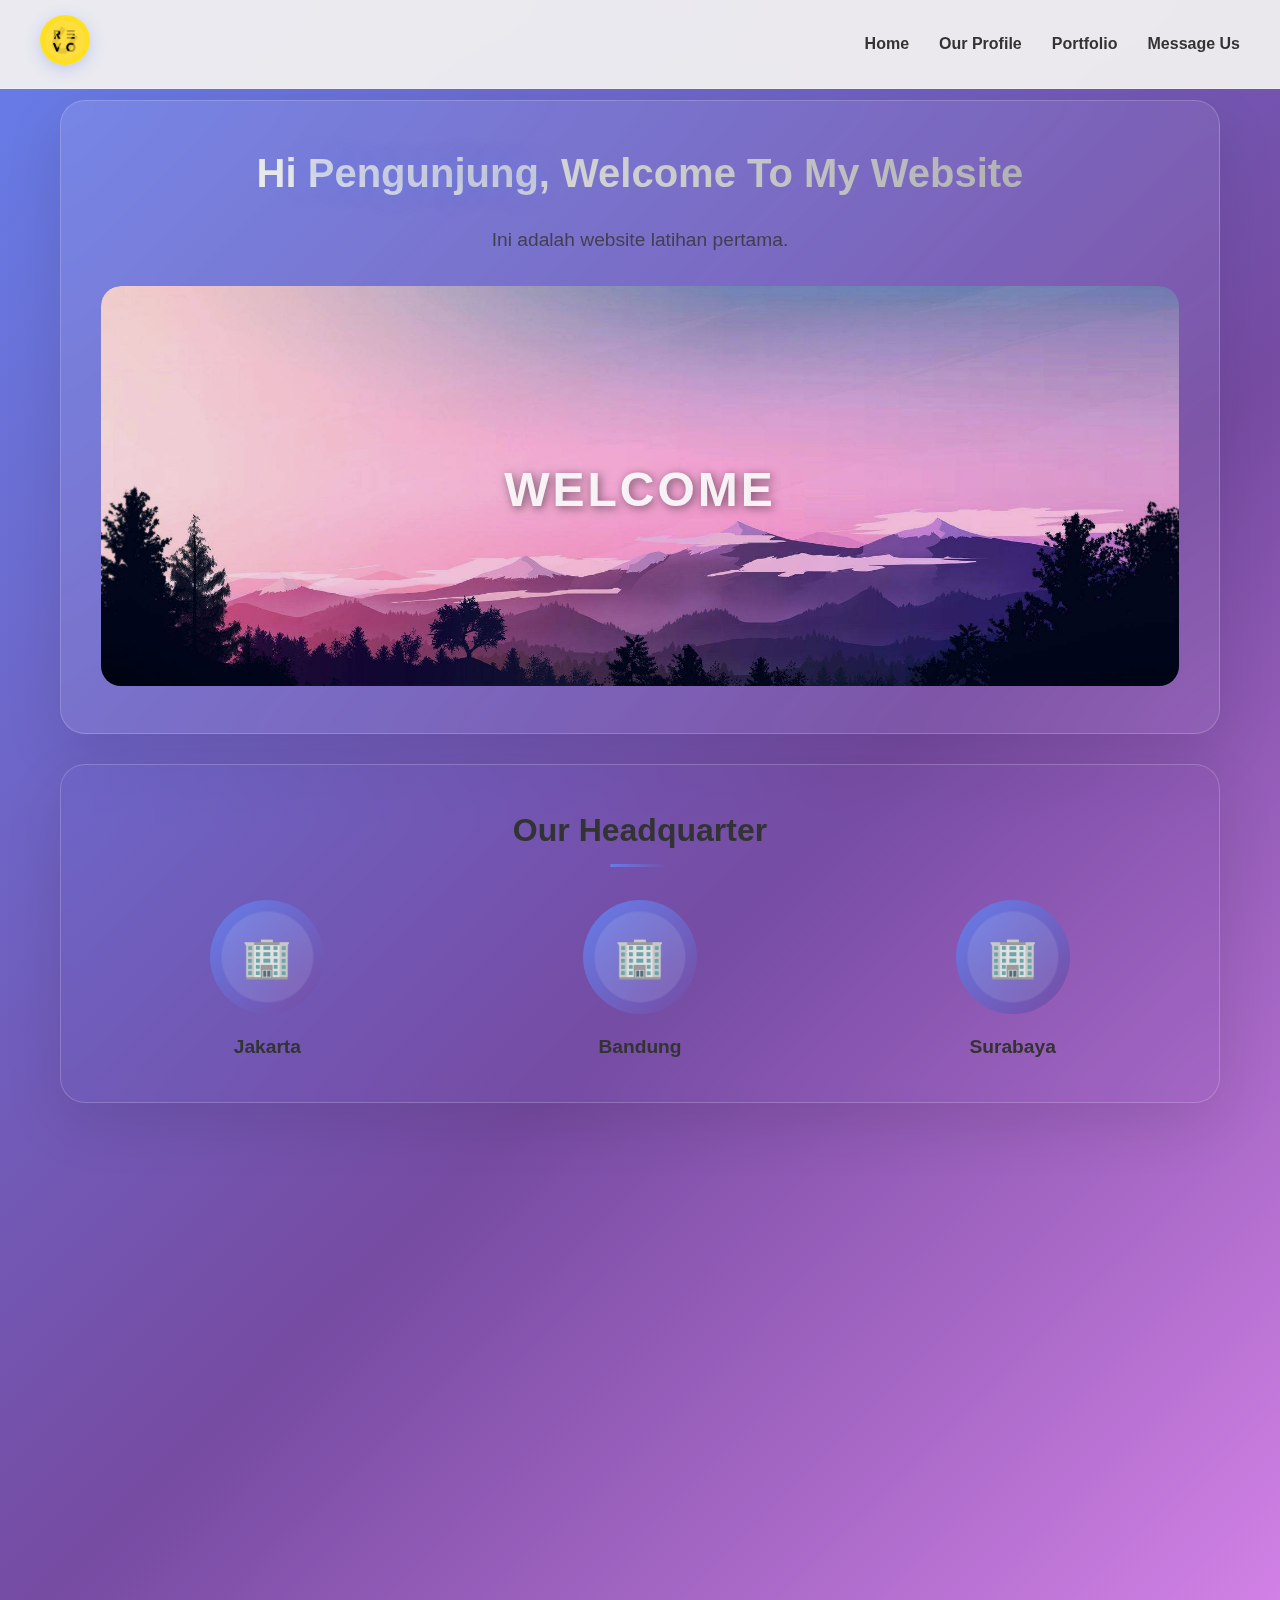
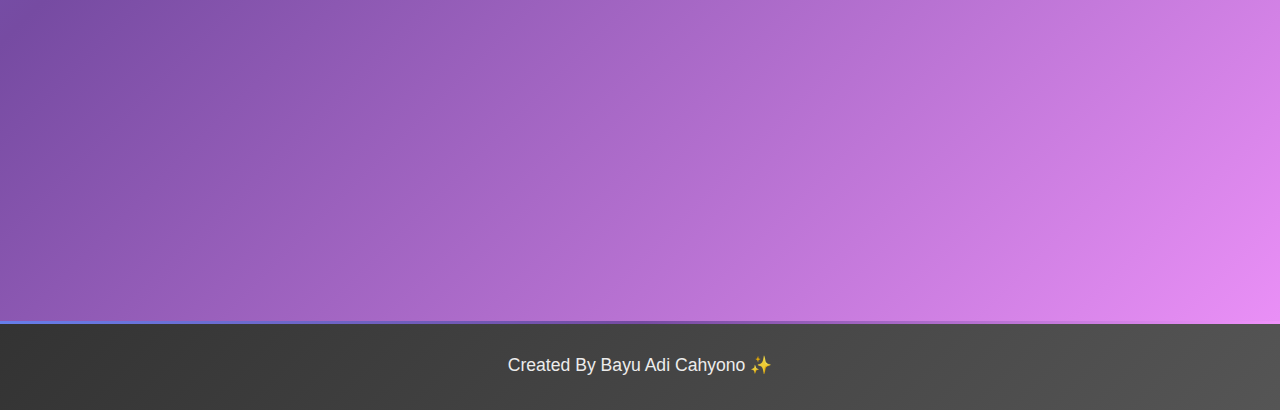
<file: index.html>
<!DOCTYPE html>
<html lang="en">
<head>
    <meta charset="UTF-8">
    <meta name="viewport" content="width=device-width, initial-scale=1.0">
    <title>My Website - Profile</title>
    <link rel="stylesheet" href="css/style.css">
</head>
<body>
    <!-- Floating Particles Background -->
    <div class="floating-particles" id="particles"></div>

    <header>
        <nav class="navbar">
            <div class="logo">
                <img src="image/logo.jpg" alt="Logo">
            </div>
            <ul class="nav-links">
                <li><a href="#welcome-banner">Home</a></li>
                <li><a href="profile.html">Our Profile</a></li>
                <li><a href="#portfolio">Portfolio</a></li>
                <li><a href="#message-us">Message Us</a></li>
            </ul>
        </nav>
    </header>

    <main>
        <section id="welcome-banner">
            <div class="banner-content">
                <h1>Hi <span id="display-name">Harli</span>, Welcome To My Website</h1>
                <p>Ini adalah website latihan pertama.</p>
            </div>
            <div class="banner-image">
                <img src="image/background.jpg" alt="Welcome Banner">
            </div>
        </section>

        <section id="headquarters">
            <h2>Our Headquarter</h2>
            <div class="city-container">
                <div class="city" data-city="Jakarta">
                    <div class="circle"></div>
                    <p>Jakarta</p>
                </div>
                <div class="city" data-city="Bandung">
                    <div class="circle"></div>
                    <p>Bandung</p>
                </div>
                <div class="city" data-city="Surabaya">
                    <div class="circle"></div>
                    <p>Surabaya</p>
                </div>
            </div>
        </section>

        <section id="message-us">
            <h2>Message Us</h2>
            <div class="contact-container">
                <form id="message-form" class="form-section">
                    <div class="form-group">
                        <label for="full-name">Nama:</label>
                        <input type="text" id="full-name" placeholder="Masukkan nama lengkap Anda" required>
                    </div>
                    <div class="form-group">
                        <label for="birth-date">Tanggal Lahir:</label>
                        <input type="date" id="birth-date" required>
                    </div>
                    <div class="form-group form-group-inline">
                        <label>Jenis Kelamin:</label>
                        <div>
                            <input type="radio" id="male" name="gender" value="Laki-laki" required>
                            <label for="male">Laki-laki</label>
                            <input type="radio" id="female" name="gender" value="Perempuan" required>
                            <label for="female">Perempuan</label>
                        </div>
                    </div>
                    <div class="form-group">
                        <label for="messages">Pesan:</label>
                        <textarea id="messages" rows="5" placeholder="Tulis pesan Anda di sini..." required></textarea>
                    </div>
                    <button type="submit">✉️ Kirim Pesan</button>
                </form>

                <div class="result-section">
                    <p><strong>Current time:</strong> <span id="current-time"></span></p>
                    <p><strong>Nama:</strong> <span id="sender-full-name">-</span></p>
                    <p><strong>Tanggal Lahir:</strong> <span id="sender-birth-date">-</span></p>
                    <p><strong>Jenis Kelamin:</strong> <span id="sender-gender">-</span></p>
                    <p><strong>Pesan:</strong> <span id="sender-messages">-</span></p>
                </div>
            </div>
        </section>
    </main>

    <footer>
        <p>Created By Bayu Adi Cahyono ✨</p>
    </footer>

    <script src="js/script.js"></script>
</body>
</html>
</file>
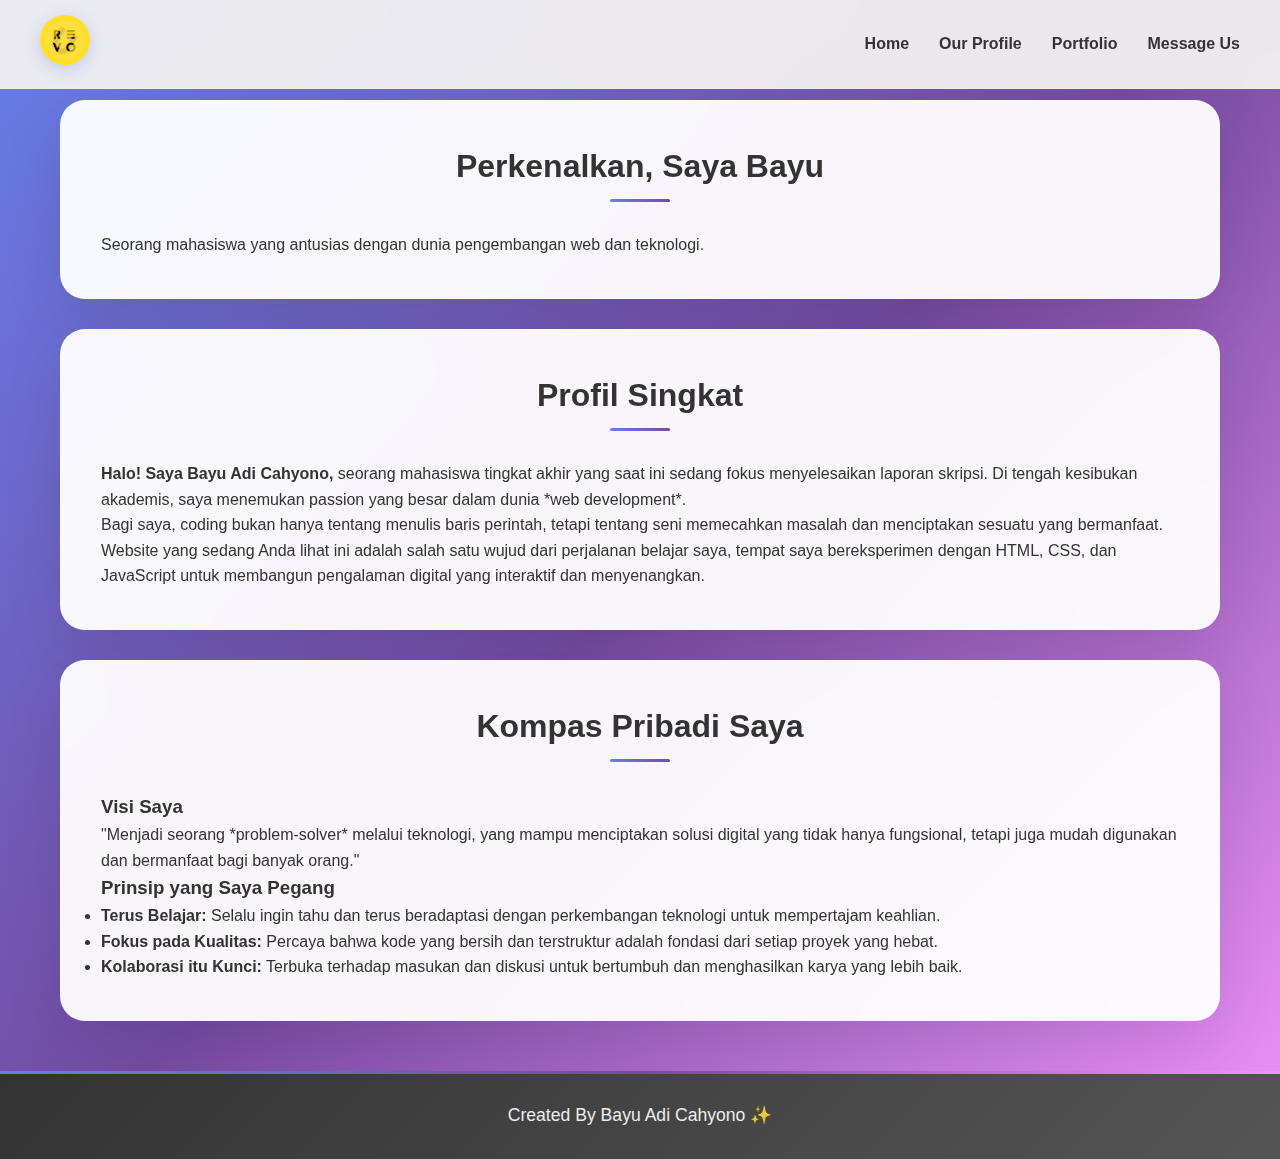
<file: profile.html>
<!DOCTYPE html>
<html lang="en">
<head>
    <meta charset="UTF-8">
    <meta name="viewport" content="width=device-width, initial-scale=1.0">
    <title>My Website - Profile</title>
    <link rel="stylesheet" href="css/style.css">
</head>
<body>
    <!-- Floating Particles Background -->
    <div class="floating-particles" id="particles"></div>

    <header>
        <nav class="navbar">
            <div class="logo">
                <img src="image/logo.jpg" alt="Logo">
            </div>
            <ul class="nav-links">
                <li><a href="index.html">Home</a></li>
                <li><a href="#headquarters">Our Profile</a></li>
                <li><a href="#portfolio">Portfolio</a></li>
                <li><a href="#message-us">Message Us</a></li>
            </ul>
        </nav>
    </header>

    <main>
        <section id="profile-banner" class="profile-section">
            <div class="banner-overlay">
                <h2>Perkenalkan, Saya Bayu</h2>
                <p>Seorang mahasiswa yang antusias dengan dunia pengembangan web dan teknologi.</p>
            </div>
        </section>
    
        <section id="about-us" class="profile-section">
            <h2>Profil Singkat</h2>
            <div class="about-content">
                <div class="about-text">
                    <p><strong>Halo! Saya Bayu Adi Cahyono,</strong> seorang mahasiswa tingkat akhir yang saat ini sedang fokus menyelesaikan laporan skripsi. Di tengah kesibukan akademis, saya menemukan passion yang besar dalam dunia *web development*.</p>
                    <p>Bagi saya, coding bukan hanya tentang menulis baris perintah, tetapi tentang seni memecahkan masalah dan menciptakan sesuatu yang bermanfaat. Website yang sedang Anda lihat ini adalah salah satu wujud dari perjalanan belajar saya, tempat saya bereksperimen dengan HTML, CSS, dan JavaScript untuk membangun pengalaman digital yang interaktif dan menyenangkan.</p>
                </div>

            </div>
        </section>
        
        <section id="vision-mission" class="profile-section">
            <h2>Kompas Pribadi Saya</h2>
            <div class="vm-container">
                <div class="vision-card">
                    <h3>Visi Saya</h3>
                    <p>"Menjadi seorang *problem-solver* melalui teknologi, yang mampu menciptakan solusi digital yang tidak hanya fungsional, tetapi juga mudah digunakan dan bermanfaat bagi banyak orang."</p>
                </div>
                <div class="mission-card">
                    <h3>Prinsip yang Saya Pegang</h3>
                    <ul>
                        <li><strong>Terus Belajar:</strong> Selalu ingin tahu dan terus beradaptasi dengan perkembangan teknologi untuk mempertajam keahlian.</li>
                        <li><strong>Fokus pada Kualitas:</strong> Percaya bahwa kode yang bersih dan terstruktur adalah fondasi dari setiap proyek yang hebat.</li>
                        <li><strong>Kolaborasi itu Kunci:</strong> Terbuka terhadap masukan dan diskusi untuk bertumbuh dan menghasilkan karya yang lebih baik.</li>
                    </ul>
                </div>
            </div>
        </section>
    </main>

    <footer>
        <p>Created By Bayu Adi Cahyono ✨</p>
    </footer>

    <script src="js/script.js"></script>
</body>
</html>
</file>
<file: css/style.css>
* {
    margin: 0;
    padding: 0;
    box-sizing: border-box;
}

body {
    font-family: 'Segoe UI', Tahoma, Geneva, Verdana, sans-serif;
    line-height: 1.6;
    background: linear-gradient(135deg, #667eea 0%, #764ba2 50%, #f093fb 100%);
    color: #333;
    overflow-x: hidden;
}

/* === HEADER & NAVBAR === */
header {
    position: fixed;
    top: 0;
    width: 100%;
    background: rgba(241, 240, 240, 0.95);
    backdrop-filter: blur(20px);
    padding: 15px 40px;
    border-bottom: 1px solid rgba(255, 255, 255, 0.2);
    z-index: 1000;
    transition: all 0.3s ease;
}

.navbar {
    display: flex;
    justify-content: space-between;
    align-items: center;
    max-width: 1200px;
    margin: 0 auto;
}

.logo img {
    border-radius: 50%;
    object-fit: cover;
    width: 50px;
    height: 50px;
    box-shadow: 0 4px 15px rgba(102, 126, 234, 0.3);
    transition: transform 0.3s ease;
}

.logo img:hover {
    transform: scale(1.1) rotate(5deg);
}

.nav-links {
    display: flex;
    list-style: none;
    gap: 30px;
}

.nav-links a {
    text-decoration: none;
    color: #333;
    font-weight: 600;
    position: relative;
    transition: color 0.3s ease;
}

.nav-links a::after {
    content: '';
    position: absolute;
    bottom: -5px;
    left: 0;
    width: 0;
    height: 2px;
    background: linear-gradient(45deg, #667eea, #764ba2);
    transition: width 0.3s ease;
}

.nav-links a:hover {
    color: #667eea;
}

.nav-links a:hover::after {
    width: 100%;
}

/* === MAIN CONTENT === */
main {
    max-width: 1200px;
    margin: 100px auto 0;
    padding: 0 20px;
}

section {
    background: rgba(255, 255, 255, 0.95);
    backdrop-filter: blur(20px);
    margin-bottom: 30px;
    padding: 40px;
    border-radius: 25px;
    box-shadow: 0 20px 60px rgba(0, 0, 0, 0.1);
    border: 1px solid rgba(255, 255, 255, 0.2);
    position: relative;
    overflow: hidden;
    animation: fadeInUp 0.8s ease forwards;
    opacity: 0;
    transform: translateY(30px);
}

section::before {
    content: '';
    position: absolute;
    top: 0;
    left: -100%;
    width: 100%;
    height: 2px;
    background: linear-gradient(90deg, transparent, #667eea, transparent);
    animation: slideIn 2s ease-in-out infinite;
}

h1, h2 {
    margin-bottom: 20px;
    color: #333;
    position: relative;
}

h1 {
    font-size: 2.5rem;
    background: linear-gradient(45deg, #f6f7f7, #a4a4a5);
    -webkit-background-clip: text;
    -webkit-text-fill-color: transparent;
    background-clip: text;
}

h2 {
    font-size: 2rem;
    text-align: center;
    margin-bottom: 40px;
}

h2::after {
    content: '';
    position: absolute;
    bottom: -10px;
    left: 50%;
    transform: translateX(-50%);
    width: 60px;
    height: 3px;
    background: linear-gradient(45deg, #667eea, #764ba2);
    border-radius: 2px;
}

/* === WELCOME BANNER SECTION === */
#welcome-banner {
    text-align: center;
    background: linear-gradient(135deg, rgba(255,255,255,0.1), rgba(255,255,255,0.05));
    border: 1px solid rgba(255,255,255,0.2);
}

.banner-content p {
    font-size: 1.2rem;
    opacity: 0.8;
    margin-bottom: 30px;
}

#display-name {
    color: #667eea;
    font-weight: bold;
    text-shadow: 0 0 20px rgba(102, 126, 234, 0.5);
    animation: glow 2s ease-in-out infinite alternate;
}

.banner-image {
    margin-top: 30px;
    position: relative;
    overflow: hidden;
    border-radius: 20px;
}

.banner-image img {
    width: 100%;
    height: 400px;
    object-fit: cover;
    border-radius: 20px;
    transition: transform 0.5s ease;
    filter: brightness(0.9) contrast(1.1);
}

.banner-image:hover img {
    transform: scale(1.05);
}

.banner-image::after {
    content: 'WELCOME';
    position: absolute;
    top: 50%;
    left: 50%;
    transform: translate(-50%, -50%);
    font-size: 3rem;
    font-weight: bold;
    color: rgba(255, 255, 255, 0.9);
    text-shadow: 2px 2px 10px rgba(0,0,0,0.5);
    letter-spacing: 3px;
}

/* === HEADQUARTERS SECTION === */
#headquarters {
    background: linear-gradient(135deg, rgba(102, 126, 234, 0.05), rgba(118, 75, 162, 0.05));
}

.city-container {
    display: flex;
    flex-direction: column;
    align-items: center;
    gap: 40px;
}

.city {
    text-align: center;
    transition: transform 0.3s ease;
    cursor: pointer;
}

.city:hover {
    transform: translateY(-10px);
}

.city .circle {
    width: 120px;
    height: 120px;
    border: 3px solid transparent;
    background: linear-gradient(135deg, #667eea, #764ba2);
    background-clip: padding-box;
    border-radius: 50%;
    margin: 0 auto 15px;
    position: relative;
    overflow: hidden;
    transition: all 0.3s ease;
}

.city .circle::before {
    content: '';
    position: absolute;
    top: 50%;
    left: 50%;
    transform: translate(-50%, -50%);
    width: 80%;
    height: 80%;
    background: rgba(255, 255, 255, 0.1);
    border-radius: 50%;
    backdrop-filter: blur(10px);
}

.city .circle::after {
    content: '🏢';
    position: absolute;
    top: 50%;
    left: 50%;
    transform: translate(-50%, -50%);
    font-size: 2.5rem;
    z-index: 2;
}

.city:hover .circle {
    box-shadow: 0 15px 40px rgba(102, 126, 234, 0.4);
    transform: rotate(360deg);
}

.city p {
    font-size: 1.2rem;
    font-weight: 600;
    color: #333;
}

/* === MESSAGE US SECTION === */
#message-us {
    background: linear-gradient(135deg, rgba(240, 147, 251, 0.05), rgba(118, 75, 162, 0.05));
}

.contact-container {
    display: flex;
    flex-direction: column;
    gap: 30px;
}

.form-section {
    background: rgba(255, 255, 255, 0.7);
    padding: 30px;
    border-radius: 20px;
    backdrop-filter: blur(10px);
    border: 1px solid rgba(255, 255, 255, 0.3);
}

.form-group {
    margin-bottom: 20px;
}

.form-group label {
    display: block;
    margin-bottom: 8px;
    font-weight: 600;
    color: #333;
}

.form-group input[type="text"],
.form-group input[type="date"],
.form-group textarea {
    width: 100%;
    padding: 15px;
    border: 2px solid rgba(102, 126, 234, 0.2);
    border-radius: 12px;
    font-size: 1rem;
    transition: all 0.3s ease;
    background: rgba(255, 255, 255, 0.9);
}

.form-group input:focus,
.form-group textarea:focus {
    outline: none;
    border-color: #667eea;
    box-shadow: 0 0 20px rgba(102, 126, 234, 0.2);
    transform: translateY(-2px);
}

.form-group-inline {
    display: flex;
    align-items: center;
    gap: 20px;
    flex-wrap: wrap;
}

.form-group-inline > label {
    margin-bottom: 0;
    min-width: 120px;
}

.form-group-inline div {
    display: flex;
    align-items: center;
    gap: 15px;
}

.form-group-inline input[type="radio"] {
    width: auto;
    margin-right: 5px;
    transform: scale(1.2);
    accent-color: #667eea;
}

button {
    background: linear-gradient(135deg, #667eea, #764ba2);
    padding: 15px 30px;
    border: none;
    border-radius: 50px;
    color: white;
    font-size: 1.1rem;
    font-weight: 600;
    cursor: pointer;
    transition: all 0.3s ease;
    box-shadow: 0 10px 30px rgba(102, 126, 234, 0.3);
}

button:hover {
    transform: translateY(-3px);
    box-shadow: 0 15px 40px rgba(102, 126, 234, 0.4);
}

button:active {
    transform: translateY(-1px);
}

.result-section {
    border: 2px solid rgba(102, 126, 234, 0.2);
    padding: 30px;
    border-radius: 20px;
    background: linear-gradient(135deg, rgba(255,255,255,0.9), rgba(240,248,255,0.9));
    backdrop-filter: blur(10px);
    position: relative;
}

.result-section::before {
    content: '💬';
    position: absolute;
    top: 20px;
    right: 20px;
    font-size: 2rem;
    opacity: 0.3;
}

.result-section p {
    margin-bottom: 12px;
    font-size: 1.05rem;
    padding: 8px 0;
    border-bottom: 1px solid rgba(102, 126, 234, 0.1);
}

.result-section p:last-child {
    border-bottom: none;
}

.result-section strong {
    color: #667eea;
}

.result-section span {
    color: #555;
    font-weight: 500;
}

/* === FOOTER === */
footer {
    text-align: center;
    padding: 30px;
    background: linear-gradient(135deg, #333, #555);
    color: white;
    position: relative;
    margin-top: 50px;
}

footer::before {
    content: '';
    position: absolute;
    top: 0;
    left: 0;
    right: 0;
    height: 3px;
    background: linear-gradient(90deg, #667eea, #764ba2, #f093fb);
}

footer p {
    font-size: 1.1rem;
    opacity: 0.9;
}

/* === ANIMATIONS === */
@keyframes fadeInUp {
    from {
        opacity: 0;
        transform: translateY(50px);
    }
    to {
        opacity: 1;
        transform: translateY(0);
    }
}

@keyframes slideIn {
    0% { left: -100%; }
    50% { left: 100%; }
    100% { left: 100%; }
}

@keyframes glow {
    from {
        text-shadow: 0 0 20px rgba(102, 126, 234, 0.5);
    }
    to {
        text-shadow: 0 0 30px rgba(102, 126, 234, 0.8), 0 0 40px rgba(102, 126, 234, 0.3);
    }
}

@keyframes float {
    0%, 100% { transform: translateY(0px); }
    50% { transform: translateY(-15px); }
}

/* Stagger animation delays */
section:nth-child(1) { animation-delay: 0.1s; }
section:nth-child(2) { animation-delay: 0.3s; }
section:nth-child(3) { animation-delay: 0.5s; }

/* === RESPONSIVE DESIGN === */
@media (min-width: 768px) {
    .city-container {
        flex-direction: row;
        justify-content: space-around;
    }

    .contact-container {
        flex-direction: row;
    }

    .form-section {
        flex: 1;
        margin-right: 20px;
    }

    .result-section {
        flex: 1;
        margin-left: 20px;
    }
}

@media (max-width: 768px) {
    header {
        padding: 10px 20px;
    }

    .nav-links {
        gap: 15px;
    }

    .nav-links a {
        font-size: 0.9rem;
    }

    main {
        margin-top: 80px;
        padding: 0 15px;
    }

    section {
        padding: 25px;
        margin-bottom: 20px;
    }

    h1 {
        font-size: 2rem;
    }

    h2 {
        font-size: 1.5rem;
    }

    .banner-image::after {
        font-size: 2rem;
    }

    .city .circle {
        width: 100px;
        height: 100px;
    }

    .city .circle::after {
        font-size: 2rem;
    }
}

/* === ENHANCED VISUAL EFFECTS === */
.floating-particles {
    position: fixed;
    top: 0;
    left: 0;
    width: 100%;
    height: 100%;
    pointer-events: none;
    z-index: -1;
}

.particle {
    position: absolute;
    background: rgba(255, 255, 255, 0.1);
    border-radius: 50%;
    animation: floatParticle 15s linear infinite;
}

@keyframes floatParticle {
    0% {
        transform: translateY(100vh) rotate(0deg);
        opacity: 0;
    }
    10% {
        opacity: 1;
    }
    90% {
        opacity: 1;
    }
    100% {
        transform: translateY(-100vh) rotate(360deg);
        opacity: 0;
    }
}

/* Loading animation for sections */
.loading {
    opacity: 0;
    transform: translateY(50px);
}

.loaded {
    opacity: 1;
    transform: translateY(0);
    transition: all 0.8s ease;
}
</file>
